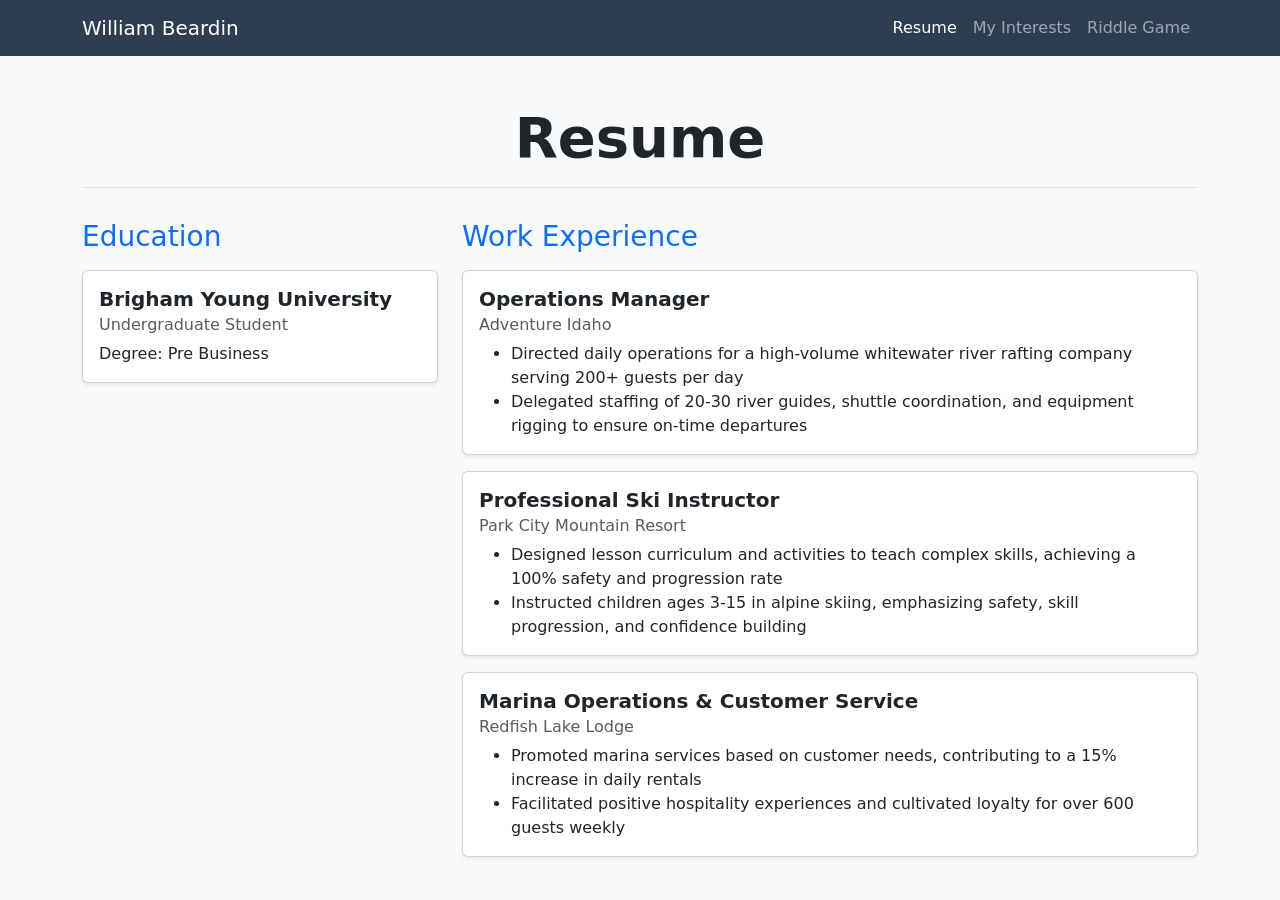
<file: Index.html>
<!DOCTYPE html>
<html lang="en">
<head>
    <meta charset="UTF-8">
    <meta name="viewport" content="width=device-width, initial-scale=1.0">
    <title>William's Portfolio</title>
    
    <link href="https://cdn.jsdelivr.net/npm/bootstrap@5.3.0/dist/css/bootstrap.min.css" rel="stylesheet">
    <style>
        /* Custom class to replace the bright blue text */
        .text-navy {
            color: #2c3e50 !important;
        }

        /* Custom class to replace the black navigation bar */
        .bg-navy {
            background-color: #2c3e50 !important;
        }
    </style>
</head>
<body class="bg-light">

    <nav class="navbar navbar-expand-lg navbar-dark bg-navy">
        <div class="container">
            <a class="navbar-brand" href="#">William Beardin</a>
            <div class="navbar-nav">
                <a class="nav-link active" aria-current="page" href="index.html">Resume</a>
                <a class="nav-link" href="scratch.html">My Interests</a>
                <a class="nav-link" href="app.html">Riddle Game</a>
            </div>
        </div>
    </nav>

    <div class="container mt-5">
        <div class="row mb-4">
            <div class="col-12 text-center">
                <h1 class="display-4 fw-bold border-bottom pb-3">Resume</h1>
            </div>
        </div>

        <div class="row">
            <div class="col-md-4">
                <h3 class="text-primary mb-3">Education</h3>
                
                <div class="card shadow-sm mb-4">
                    <div class="card-body">
                        <h5 class="card-title fw-bold">Brigham Young University</h5>
                        <h6 class="card-subtitle mb-2 text-muted">Undergraduate Student</h6>
                        <p class="card-text">Degree: Pre Business</p>
                    </div>
                </div>
            </div>

            <div class="col-md-8">
                <h3 class="text-primary mb-3">Work Experience</h3>

 <div class="card shadow-sm mb-3">
                    <div class="card-body">
                        <h5 class="card-title fw-bold">Operations Manager</h5>
                        <h6 class="card-subtitle mb-2 text-muted">Adventure Idaho</h6>
                        <ul class="card-text">
                            <li>Directed daily operations for a high-volume whitewater river rafting company serving 200+ guests per day </li>
                            <li>Delegated staffing of 20-30 river guides, shuttle coordination, and equipment rigging to ensure on-time departures </li>
                        </ul>
                    </div>
                </div>


                <div class="card shadow-sm mb-3">
                    <div class="card-body">
                        <h5 class="card-title fw-bold">Professional Ski Instructor</h5>
                        <h6 class="card-subtitle mb-2 text-muted">Park City Mountain Resort</h6>
                        <ul class="card-text">
                            <li>Designed lesson curriculum and activities to teach complex skills, achieving a 100% safety and progression rate</li>
                            <li>Instructed children ages 3-15 in alpine skiing, emphasizing safety, skill progression, and confidence building</li>
                        </ul>
                    </div>
                </div>

               
                
                 <div class="card shadow-sm mb-3">
                    <div class="card-body">
                        <h5 class="card-title fw-bold">Marina Operations & Customer Service</h5>
                        <h6 class="card-subtitle mb-2 text-muted">Redfish Lake Lodge</h6>
                        <ul class="card-text">
                            <li>Promoted marina services based on customer needs, contributing to a 15% increase in daily rentals</li>
                            <li>Facilitated positive hospitality experiences and cultivated loyalty for over 600 guests weekly </li>
                        </ul>
                    </div>
                </div>

            </div>
        </div>
    </div>

</body>
</html>
</file>
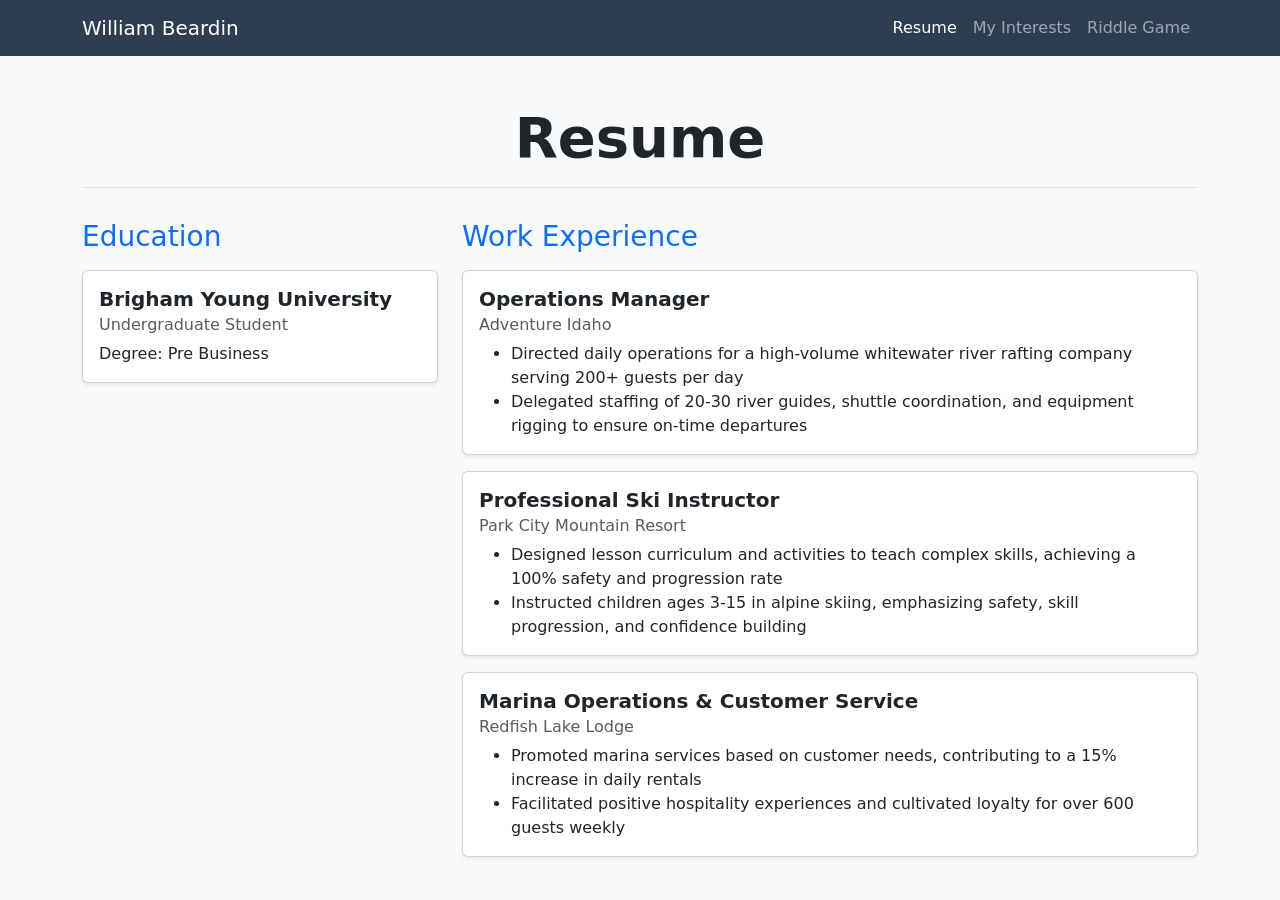
<file: index.html>
<!DOCTYPE html>
<html lang="en">
<head>
    <meta charset="UTF-8">
    <meta name="viewport" content="width=device-width, initial-scale=1.0">
    <title>William's Portfolio</title>
    
    <link href="https://cdn.jsdelivr.net/npm/bootstrap@5.3.0/dist/css/bootstrap.min.css" rel="stylesheet">
    <style>
        /* Custom class to replace the bright blue text */
        .text-navy {
            color: #2c3e50 !important;
        }

        /* Custom class to replace the black navigation bar */
        .bg-navy {
            background-color: #2c3e50 !important;
        }
    </style>
</head>
<body class="bg-light">

    <nav class="navbar navbar-expand-lg navbar-dark bg-navy">
        <div class="container">
            <a class="navbar-brand" href="#">William Beardin</a>
            <div class="navbar-nav">
                <a class="nav-link active" aria-current="page" href="index.html">Resume</a>
                <a class="nav-link" href="scratch.html">My Interests</a>
                <a class="nav-link" href="app.html">Riddle Game</a>
            </div>
        </div>
    </nav>

    <div class="container mt-5">
        <div class="row mb-4">
            <div class="col-12 text-center">
                <h1 class="display-4 fw-bold border-bottom pb-3">Resume</h1>
            </div>
        </div>

        <div class="row">
            <div class="col-md-4">
                <h3 class="text-primary mb-3">Education</h3>
                
                <div class="card shadow-sm mb-4">
                    <div class="card-body">
                        <h5 class="card-title fw-bold">Brigham Young University</h5>
                        <h6 class="card-subtitle mb-2 text-muted">Undergraduate Student</h6>
                        <p class="card-text">Degree: Pre Business</p>
                    </div>
                </div>
            </div>

            <div class="col-md-8">
                <h3 class="text-primary mb-3">Work Experience</h3>

 <div class="card shadow-sm mb-3">
                    <div class="card-body">
                        <h5 class="card-title fw-bold">Operations Manager</h5>
                        <h6 class="card-subtitle mb-2 text-muted">Adventure Idaho</h6>
                        <ul class="card-text">
                            <li>Directed daily operations for a high-volume whitewater river rafting company serving 200+ guests per day </li>
                            <li>Delegated staffing of 20-30 river guides, shuttle coordination, and equipment rigging to ensure on-time departures </li>
                        </ul>
                    </div>
                </div>


                <div class="card shadow-sm mb-3">
                    <div class="card-body">
                        <h5 class="card-title fw-bold">Professional Ski Instructor</h5>
                        <h6 class="card-subtitle mb-2 text-muted">Park City Mountain Resort</h6>
                        <ul class="card-text">
                            <li>Designed lesson curriculum and activities to teach complex skills, achieving a 100% safety and progression rate</li>
                            <li>Instructed children ages 3-15 in alpine skiing, emphasizing safety, skill progression, and confidence building</li>
                        </ul>
                    </div>
                </div>

               
                
                 <div class="card shadow-sm mb-3">
                    <div class="card-body">
                        <h5 class="card-title fw-bold">Marina Operations & Customer Service</h5>
                        <h6 class="card-subtitle mb-2 text-muted">Redfish Lake Lodge</h6>
                        <ul class="card-text">
                            <li>Promoted marina services based on customer needs, contributing to a 15% increase in daily rentals</li>
                            <li>Facilitated positive hospitality experiences and cultivated loyalty for over 600 guests weekly </li>
                        </ul>
                    </div>
                </div>

            </div>
        </div>
    </div>

</body>
</html>
</file>
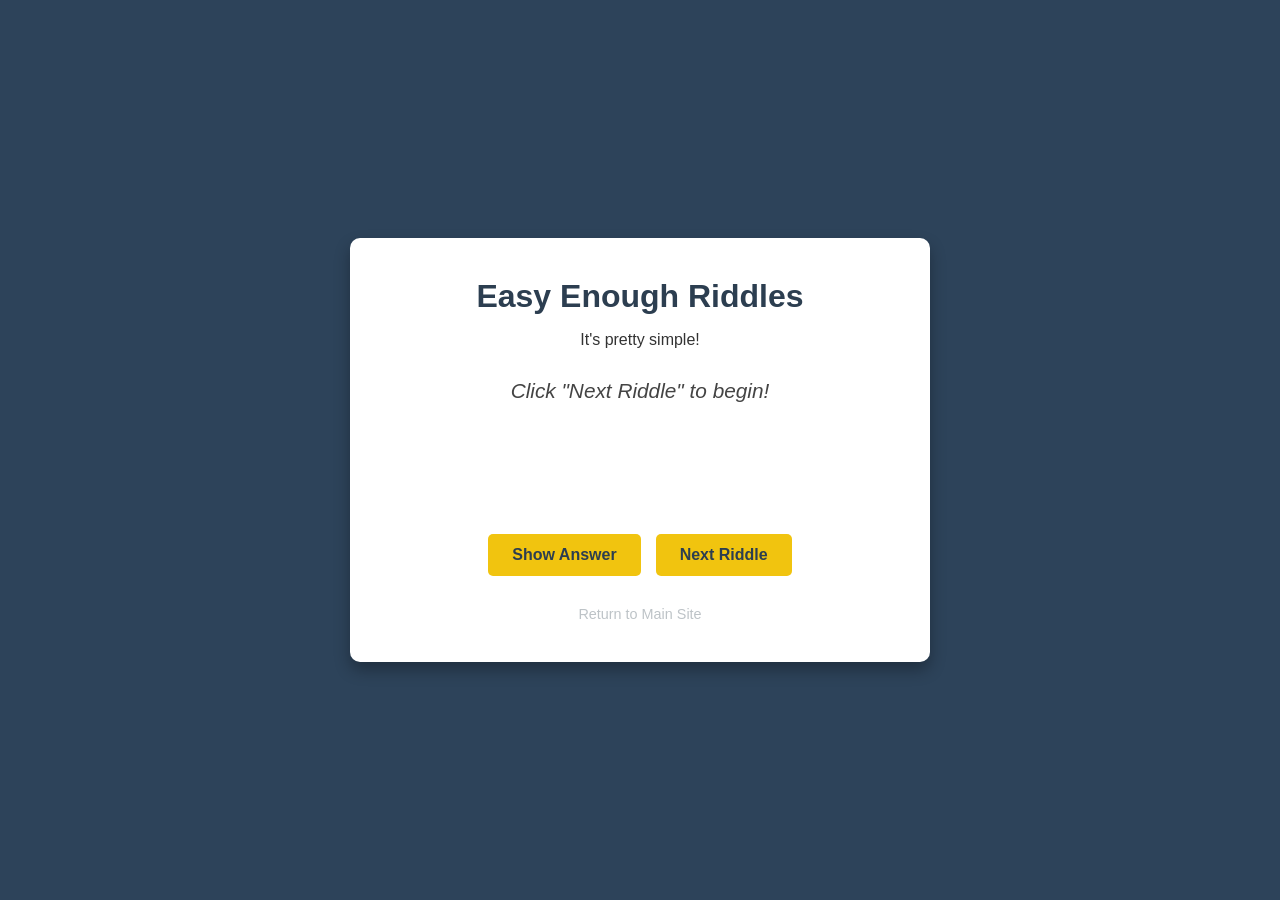
<file: app.html>
<!DOCTYPE html>
<html lang="en">
<head>
    <meta charset="UTF-8">
    <meta name="viewport" content="width=device-width, initial-scale=1.0">
    <title>Car Ride Riddles</title>
    <style>
        /* Internal CSS for the Riddle App */
        body {
            font-family: 'Helvetica Neue', Arial, sans-serif;
            background-color: #2d435a; 
            color: #333333;
            display: flex;
            flex-direction: column;
            align-items: center;
            justify-content: center;
            height: 100vh;
            margin: 0;
        }

        .app-container {
            background-color: #ffffff;
            padding: 40px;
            border-radius: 10px;
            box-shadow: 0 8px 16px rgba(0,0,0,0.3);
            text-align: center;
            max-width: 500px;
            width: 90%;
        }

        h1 {
            color: #2c3e50;
            margin-top: 0;
            margin-bottom: 10px;
        }

        #riddle-display {
            font-size: 1.3rem;
            font-style: italic;
            margin: 30px 0;
            min-height: 60px;
            color: #444;
        }

        #answer-display {
            font-size: 1.5rem;
            font-weight: bold;
            color: #27ae60; 
            margin-bottom: 30px;
            min-height: 35px;
            opacity: 0; 
            transition: opacity 0.3s ease;
        }

        .btn-group {
            display: flex;
            justify-content: center;
            gap: 15px;
        }

        button {
            background-color: #f1c40f; 
            color: #2c3e50;
            border: none;
            padding: 12px 24px;
            font-size: 1rem;
            font-weight: bold;
            border-radius: 5px;
            cursor: pointer;
            transition: background-color 0.3s;
        }

        button:hover {
            background-color: #d4ac0d;
        }

        .back-link {
            display: block;
            margin-top: 30px;
            color: #bdc3c7;
            text-decoration: none;
            font-size: 0.9rem;
        }

        .back-link:hover {
            color: #ffffff;
            text-decoration: underline;
        }
    </style>
</head>
<body>

<div class="app-container">
        <h1>Easy Enough Riddles</h1>
        <p>It's pretty simple!</p>
        
        <div id="riddle-display">Click "Next Riddle" to begin!</div>
        
        <div id="answer-display">...</div>
        
        <div class="btn-group">
            <button onclick="showAnswer()">Show Answer</button>
            <button onclick="generateRiddle()">Next Riddle</button>
        </div>
        
        <a href="scratch.html" class="back-link">Return to Main Site</a>
    </div>


    <script>
        // An array of objects holding our riddles and their answers
        const riddles = [
            {
                question: "I have many doors but no house. I have many beds but no family. People visit me but rarely stay forever. What am I?",
                answer: "A Hotel"
            },
            {
                question: "A lady walks into a bar and asks for a glass of water, the bartender pulls out a gun and points it at her. She says thank you and walks out... explain",
                answer: "She had hiccups "
            },
            {
                question: "Two penguins are paddling in the desert. Penguin 1: Wears your paddle. Penguin 2: Sure does...Explain",
                answer: "Wears your paddles as in wearing it down"
            },
            {
                question: "What has two fingers and a thumb, but is not living?",
                answer: "A Glove"
            },
            {
                question: "What loses its head in the morning but gets it back at night?",
                answer: "A Pillow"
            }
        ];

        // Variables to keep track of the current riddle
        let currentRiddleIndex = 0;

        // Function to pick a random riddle
        function generateRiddle() {
            // Hide the previous answer
            document.getElementById("answer-display").style.opacity = 0;
            
            // Pick a random number based on how many riddles we have
            currentRiddleIndex = Math.floor(Math.random() * riddles.length);
            
            // Show the question on the screen
            document.getElementById("riddle-display").innerText = riddles[currentRiddleIndex].question;
            
            // Set the answer text, but keep it hidden
            document.getElementById("answer-display").innerText = riddles[currentRiddleIndex].answer;
        }

        // Function to reveal the answer
        function showAnswer() {
            // Change the opacity to 1 so the text fades in
            document.getElementById("answer-display").style.opacity = 1;
        }
    </script>
</body>
</html>
</file>
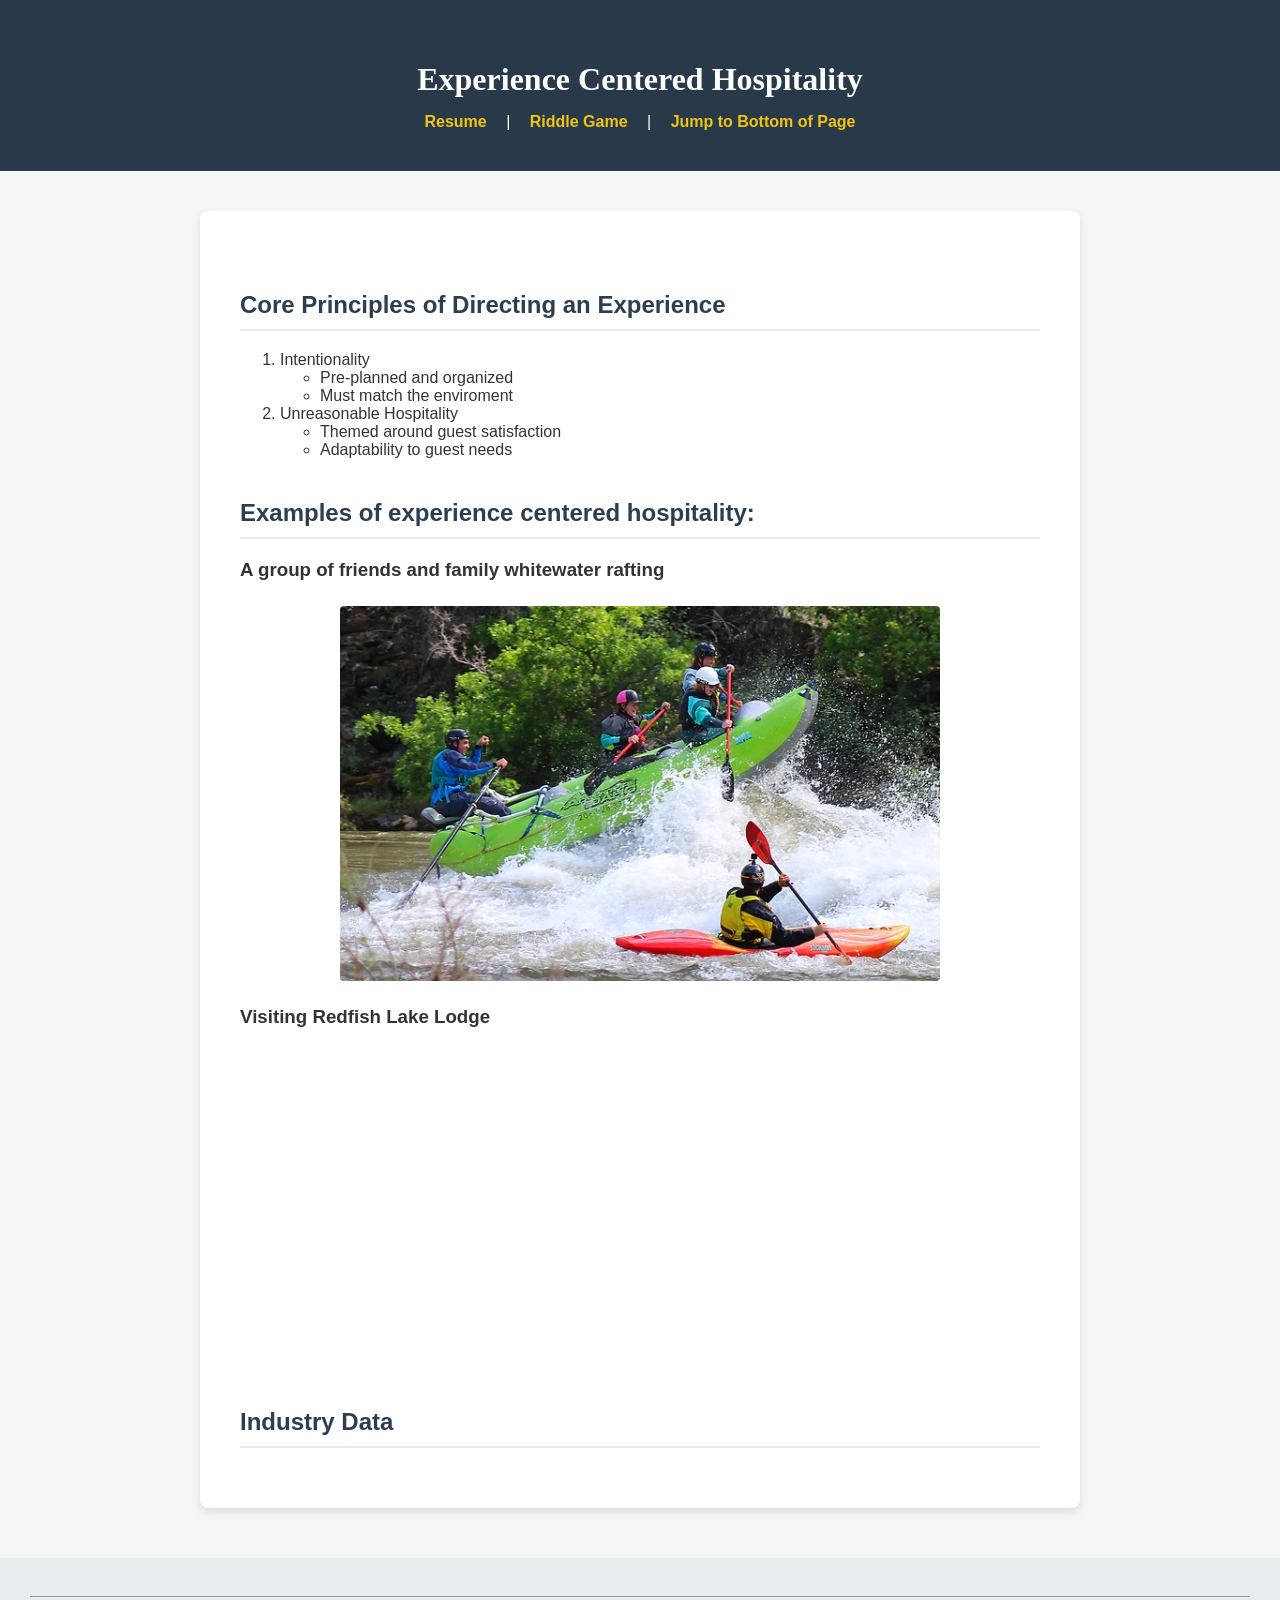
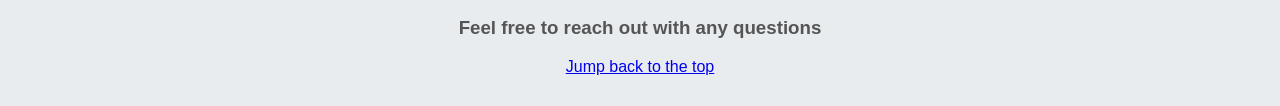
<file: scratch.html>
<!DOCTYPE html>
<html lang="en">
<head>
    <meta charset="UTF-8">
    <title>Experience Centered Hospitality</title>
    <link rel="stylesheet" href="styles.css">
    </head>
<body>
    <div id="header-section">
        <h1>Experience Centered Hospitality</h1>
        <nav>
            <a href="index.html">Resume</a> | 
            <a href="app.html">Riddle Game</a> | 
            <a href="#footer-section">Jump to Bottom of Page</a>
        </nav>
</div>

    <div id="main-content">
        
        <h2>Core Principles of Directing an Experience</h2>
        <ol>
            <li>Intentionality<ul>
                    <li>Pre-planned and organized</li>
                    <li>Must match the enviroment</li>
                </ul>
            </li>
            <li>Unreasonable Hospitality<ul>
                    <li>Themed around guest satisfaction</li>
                    <li>Adaptability to guest needs</li>
                </ul>
            </li>
        </ol>

<h2>Examples of experience centered hospitality: </h2>

        <h3>A group of friends and family whitewater rafting</h3>
        <img src="WhiteWaterRafting.avif" alt="A group of friends and family whitewater rafting" width="600">

        <h3>Visiting Redfish Lake Lodge</h3>
        <iframe width="560" height="315" src="https://www.youtube.com/embed/RwQ9pGkFiVY?si=Z2gSvidT5qeu-zvz" title="YouTube video player" frameborder="0" allow="accelerometer; autoplay; clipboard-write; encrypted-media; gyroscope; picture-in-picture; web-share" referrerpolicy="strict-origin-when-cross-origin" allowfullscreen></iframe>
        <h2>Industry Data</h2>
<div class='tableauPlaceholder' id='viz1775842283021' style='position: relative'><noscript><a href='#'><img alt=' ' src='https:&#47;&#47;public.tableau.com&#47;static&#47;images&#47;HO&#47;HOSPITALITY-Finance&#47;Home&#47;1_rss.png' style='border: none' /></a></noscript><object class='tableauViz'  style='display:none;'><param name='host_url' value='https%3A%2F%2Fpublic.tableau.com%2F' /> <param name='embed_code_version' value='3' /> <param name='site_root' value='' /><param name='name' value='HOSPITALITY-Finance&#47;Home' /><param name='tabs' value='yes' /><param name='toolbar' value='yes' /><param name='static_image' value='https:&#47;&#47;public.tableau.com&#47;static&#47;images&#47;HO&#47;HOSPITALITY-Finance&#47;Home&#47;1.png' /> <param name='animate_transition' value='yes' /><param name='display_static_image' value='yes' /><param name='display_spinner' value='yes' /><param name='display_overlay' value='yes' /><param name='display_count' value='yes' /><param name='language' value='en-US' /></object></div>                <script type='text/javascript'>                    var divElement = document.getElementById('viz1775842283021');                    var vizElement = divElement.getElementsByTagName('object')[0];                    vizElement.style.width='1666px';vizElement.style.height='918px';                    var scriptElement = document.createElement('script');                    scriptElement.src = 'https://public.tableau.com/javascripts/api/viz_v1.js';                    vizElement.parentNode.insertBefore(scriptElement, vizElement);                </script>
    </div> 

    <div id="footer-section">
        <hr>
        <h3>Feel free to reach out with any questions</h3>
        <p></p>
        
        <a href="#header-section">Jump back to the top</a>
    </div>

</body>
</html>
</file>
<file: styles.css>
/* 1. Base Body Styles */
body {
    font-family: 'Helvetica Neue', Arial, sans-serif; 
    background-color: #f4f7f6; 
    color: #333333; 
    margin: 0;
    padding: 0;
}

/* 2. The Header Section */
#header-section {
    background-color: #28394a; 
    color: #ffffff; 
    text-align: center;
    padding: 40px 20px;
}

/* 3. The Main Content Section */
#main-content {
    background-color: #ffffff; 
    max-width: 800px; 
    margin: 40px auto; 
    padding: 40px;
    border-radius: 8px; 
    box-shadow: 0 4px 10px rgba(0, 0, 0, 0.1);
}

/* 4. The Footer Section */
#footer-section {
    text-align: center;
    padding: 30px;
    margin-top: 50px;
    background-color: #e9ecef; 
    color: #555555;
}

/* 5. Headings */
h1 {
    font-family: 'Georgia', serif; 
    margin-bottom: 15px;
}

h2 {
    color: #2c3e50; 
    border-bottom: 2px solid #e9ecef; 
    padding-bottom: 10px;
    margin-top: 40px;
}

/* 6. Navigation Links */
nav a {
    color: #f1c40f; 
    text-decoration: none; 
    font-weight: bold;
    margin: 0 15px; 
}

nav a:hover {
    text-decoration: underline; 
    color: #ffffff; 
}

/* 7. Images and Iframes (Video/Graph) */
img, iframe {
    display: block;
    margin: 25px auto; 
    max-width: 100%; 
    border-radius: 4px;
}
</file>
